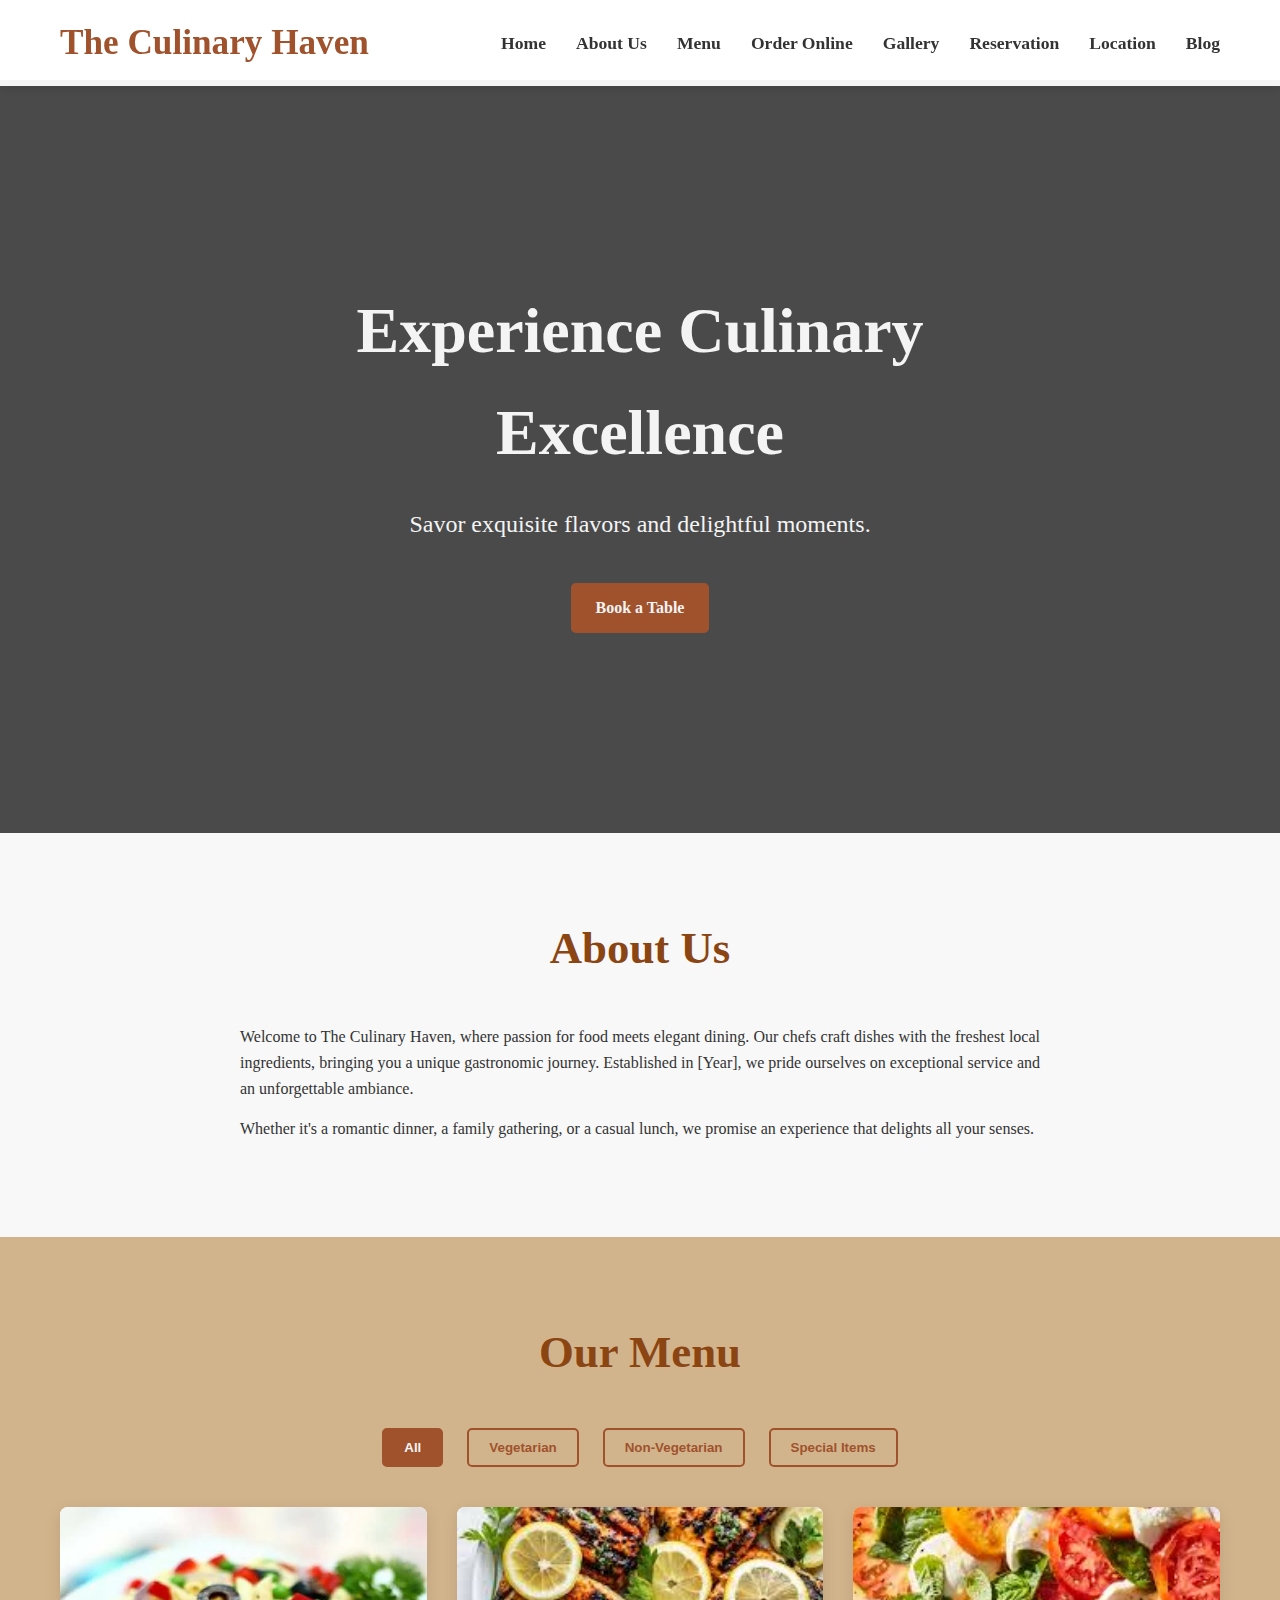
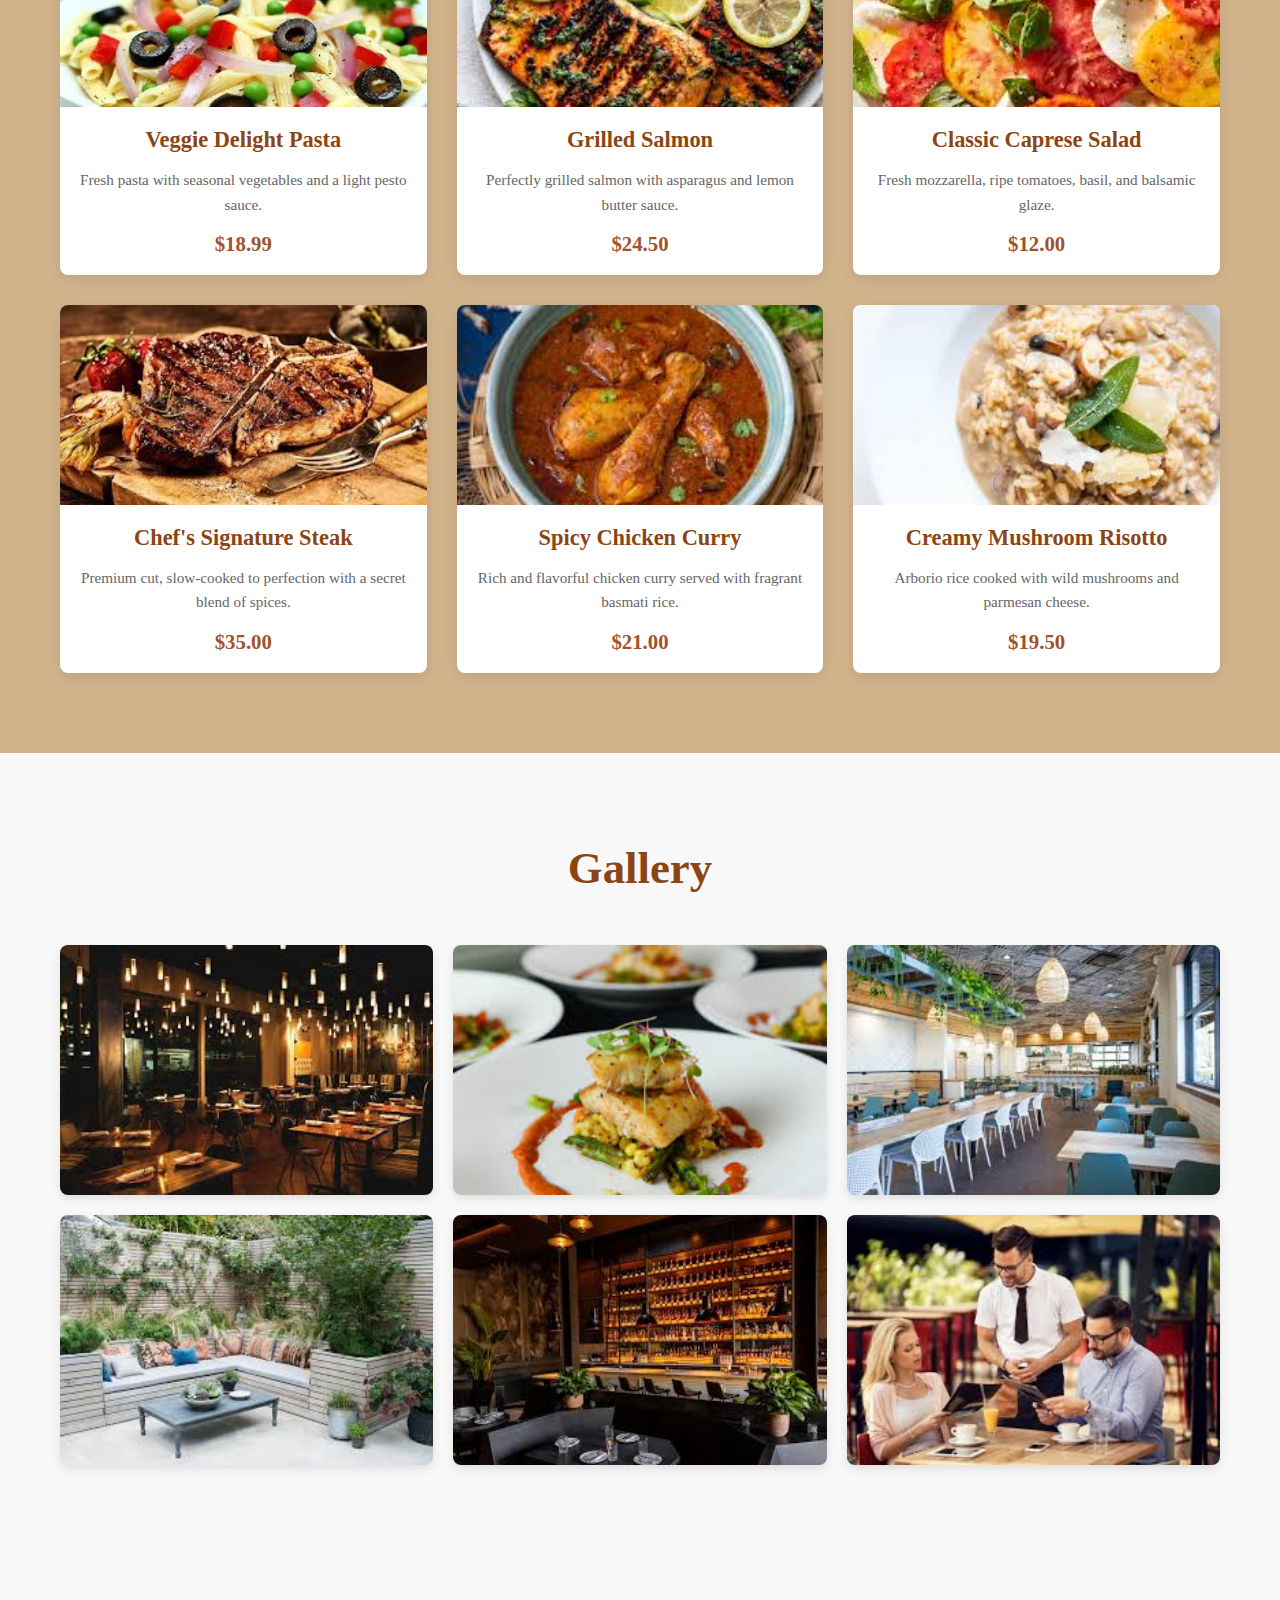
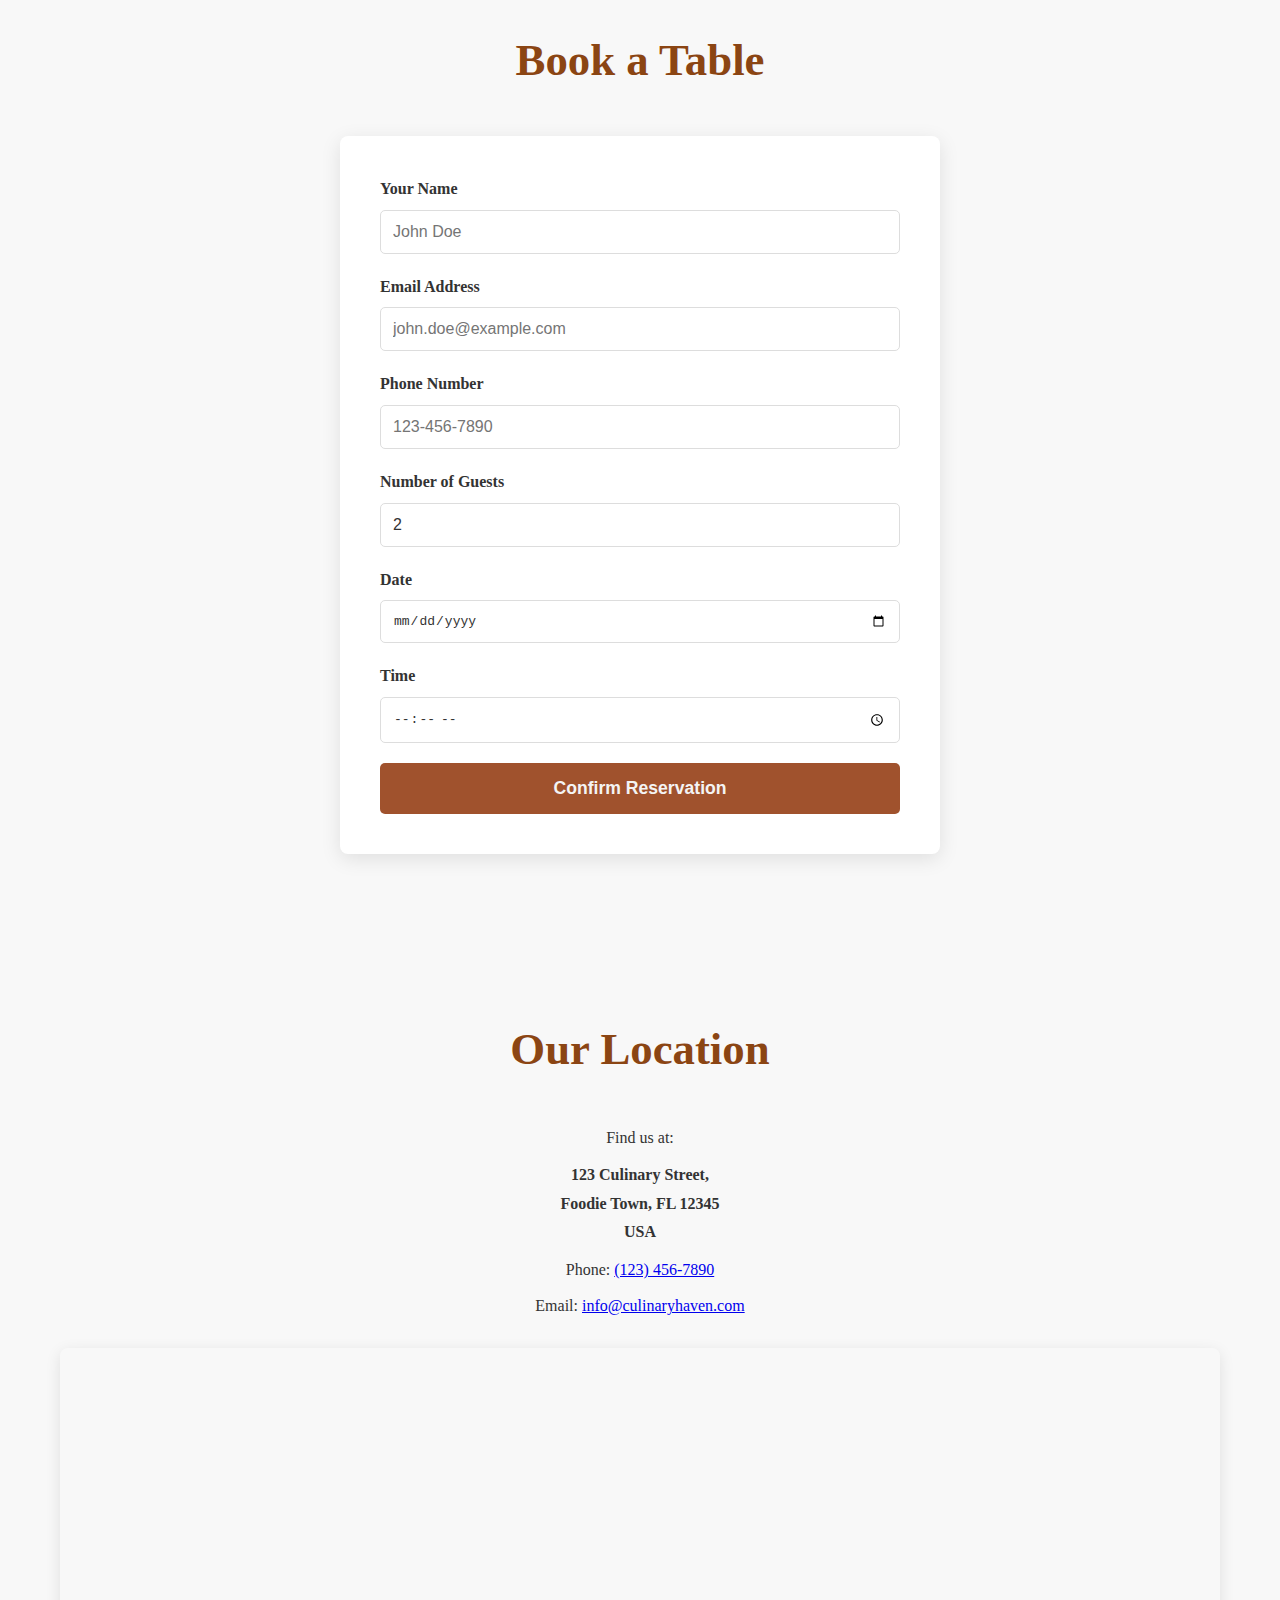
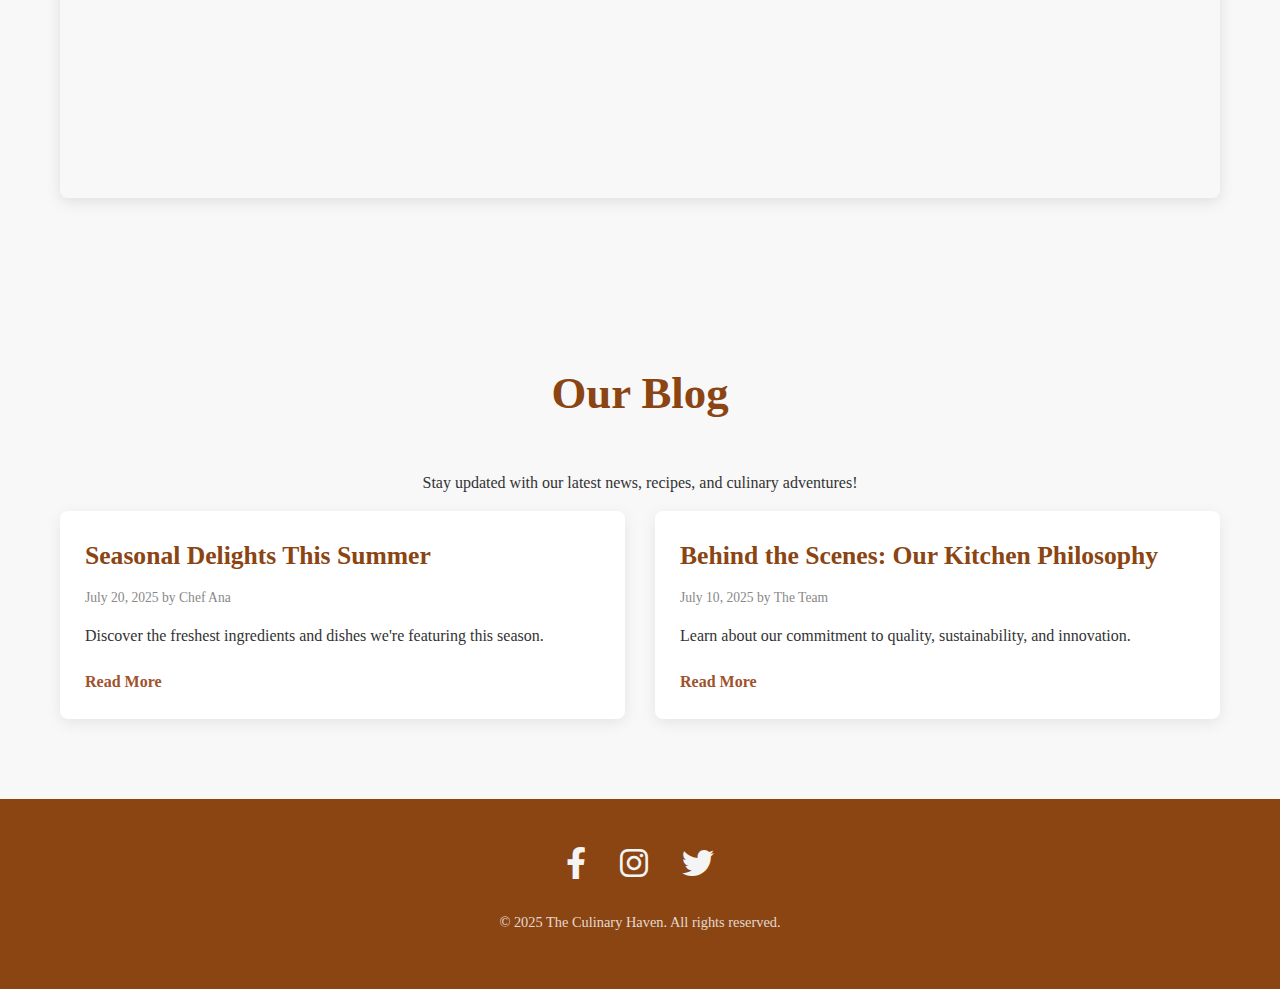
<file: index.html>
<!DOCTYPE html>
<html lang="en">
<head>
    <meta charset="UTF-8">
    <meta name="viewport" content="width=device-width, initial-scale=1.0">
    <title>The Culinary Haven - Restaurant</title>
    <link rel="stylesheet" href="styles.css">
    <link rel="stylesheet" href="https://cdnjs.cloudflare.com/ajax/libs/font-awesome/6.0.0-beta3/css/all.min.css">
</head>
<body>
    <header>
        <div class="container">
            <div class="logo">
                <h1>The Culinary Haven</h1>
            </div>
            <nav><button class="nav-toggle" aria-label="toggle navigation">
                <span class="hamburger"></span>
            </button>
            <ul class="nav-links">
        <li><a href="index.html">Home</a></li>
        <li><a href="about.html">About Us</a></li>
        <li><a href="Menu.html">Menu</a></li>
        <li><a href="order.html">Order Online</a></li> <li><a href="#gallery">Gallery</a></li>
        <li><a href="#reservation">Reservation</a></li>
        <li><a href="#location">Location</a></li>
        <li><a href="blog.html">Blog</a></li>
    </ul>
</nav>
        </div>
    </header>

    <main>
        <section id="home" class="hero">
            <div class="hero-content container">
                <h2>Experience Culinary Excellence</h2>
                <p>Savor exquisite flavors and delightful moments.</p>
                <a href="#reservation" class="btn">Book a Table</a>
            </div>
        </section>

        <section id="about" class="section-padding">
            <div class="container">
                <h2>About Us</h2>
                <p>Welcome to The Culinary Haven, where passion for food meets elegant dining. Our chefs craft dishes with the freshest local ingredients, bringing you a unique gastronomic journey. Established in [Year], we pride ourselves on exceptional service and an unforgettable ambiance.</p>
                <p>Whether it's a romantic dinner, a family gathering, or a casual lunch, we promise an experience that delights all your senses.</p>
            </div>
        </section>

        <section id="menu" class="section-padding">
            <div class="container">
                <h2>Our Menu</h2>
                <div class="menu-filters">
                    <button class="filter-btn active" data-category="all">All</button>
                    <button class="filter-btn" data-category="vegetarian">Vegetarian</button>
                    <button class="filter-btn" data-category="non-vegetarian">Non-Vegetarian</button>
                    <button class="filter-btn" data-category="special">Special Items</button>
                </div>

                <div class="menu-items-grid">
                    <div class="menu-item" data-category="vegetarian">
                        <img src="images/Veggie-Delight-Pasta.webp" alt="Veggie Delight">
                        <h3>Veggie Delight Pasta</h3>
                        <p>Fresh pasta with seasonal vegetables and a light pesto sauce.</p>
                        <span class="price">$18.99</span>
                    </div>
                    
                    <div class="menu-item" data-category="non-vegetarian">
                        <img src="images/download.jpg" alt="Grilled Salmon">
                        <h3>Grilled Salmon</h3>
                        <p>Perfectly grilled salmon with asparagus and lemon butter sauce.</p>
                        <span class="price">$24.50</span>
                    </div>
                    <div class="menu-item" data-category="vegetarian">
                        <img src="images/cap.jpg" alt="Caprese Salad">
                        <h3>Classic Caprese Salad</h3>
                        <p>Fresh mozzarella, ripe tomatoes, basil, and balsamic glaze.</p>
                        <span class="price">$12.00</span>
                    </div>
                    <div class="menu-item" data-category="special">
                        <img src="images/steak.jpg" alt="Chef's Special">
                        <h3>Chef's Signature Steak</h3>
                        <p>Premium cut, slow-cooked to perfection with a secret blend of spices.</p>
                        <span class="price">$35.00</span>
                    </div>
                    <div class="menu-item" data-category="non-vegetarian">
                        <img src="images/chicken.jpg" alt="Chicken Curry">
                        <h3>Spicy Chicken Curry</h3>
                        <p>Rich and flavorful chicken curry served with fragrant basmati rice.</p>
                        <span class="price">$21.00</span>
                    </div>
                    <div class="menu-item" data-category="vegetarian">
                        <img src="images/mushroom.jpg" alt="Mushroom Risotto">
                        <h3>Creamy Mushroom Risotto</h3>
                        <p>Arborio rice cooked with wild mushrooms and parmesan cheese.</p>
                        <span class="price">$19.50</span>
                    </div>
                </div>
            </div>
        </section>

        <section id="gallery" class="section-padding">
            <div class="container">
                <h2>Gallery</h2>
                <div class="gallery-grid">
                    <img src="images/res.jpg" alt="Restaurant Ambiance 1">
                    <img src="images/dish.jpg" alt="Dish Presentation">
                    <img src="images/interior.jpg" alt="Restaurant Interior View">
                    <img src="images/outdoor.jpg" alt="Outdoor Seating">
                    <img src="images/bar.jpg" alt="Restaurant Bar Area">
                    <img src="images/exp.jpg" alt="Dining Experience">
                </div>
            </div>
        </section>

        <section id="reservation" class="section-padding">
            <div class="container">
                <h2>Book a Table</h2>
                <form class="reservation-form">
                    <div class="form-group">
                        <label for="name">Your Name</label>
                        <input type="text" id="name" name="name" placeholder="John Doe" required>
                    </div>
                    <div class="form-group">
                        <label for="email">Email Address</label>
                        <input type="email" id="email" name="email" placeholder="john.doe@example.com" required>
                    </div>
                    <div class="form-group">
                        <label for="phone">Phone Number</label>
                        <input type="tel" id="phone" name="phone" placeholder="123-456-7890" required>
                    </div>
                    <div class="form-group">
                        <label for="guests">Number of Guests</label>
                        <input type="number" id="guests" name="guests" min="1" max="10" value="2" required>
                    </div>
                    <div class="form-group">
                        <label for="date">Date</label>
                        <input type="date" id="date" name="date" required>
                    </div>
                    <div class="form-group">
                        <label for="time">Time</label>
                        <input type="time" id="time" name="time" required>
                    </div>
                    <button type="submit" class="btn">Confirm Reservation</button>
                </form>
            </div>
        </section>

        <section id="location" class="section-padding">
            <div class="container">
                <h2>Our Location</h2>
                <p>Find us at:</p>
                <address>
                    123 Culinary Street,<br>
                    Foodie Town, FL 12345<br>
                    USA
                </address>
                <p>Phone: <a href="tel:+1234567890">(123) 456-7890</a></p>
                <p>Email: <a href="mailto:info@culinaryhaven.com">info@culinaryhaven.com</a></p>
                <div class="map-placeholder">
                    <iframe src="https://www.google.com/maps/embed?pb=!1m18!1m12!1m3!1d487293.47788160946!2d78.07837339079389!3d17.41273322762065!2m3!1f0!2f0!3f0!3m2!1i1024!2i768!4f13.1!3m3!1m2!1s0x3bcb99daeaebd2c7%3A0xae93b78392bafbc2!2sHyderabad%2C%20Telangana!5e0!3m2!1sen!2sin!4v1754054855634!5m2!1sen!2sin" width="600" height="450" style="border:0;" allowfullscreen="" loading="lazy" referrerpolicy="no-referrer-when-downgrade"></iframe>
                </div>
            </div>
        </section>

        <section id="blog" class="section-padding">
            <div class="container">
                <h2>Our Blog</h2>
                <p>Stay updated with our latest news, recipes, and culinary adventures!</p>
                <div class="blog-posts-grid">
                    <div class="blog-post">
                        <h3>Seasonal Delights This Summer</h3>
                        <p class="post-meta">July 20, 2025 by Chef Ana</p>
                        <p>Discover the freshest ingredients and dishes we're featuring this season.</p>
                        <a href="#" class="read-more">Read More</a>
                    </div>
                    <div class="blog-post">
                        <h3>Behind the Scenes: Our Kitchen Philosophy</h3>
                        <p class="post-meta">July 10, 2025 by The Team</p>
                        <p>Learn about our commitment to quality, sustainability, and innovation.</p>
                        <a href="#" class="read-more">Read More</a>
                    </div>
                </div>
            </div>
        </section>
    </main>

    <footer>
        <div class="container">
            <div class="social-media">
                <a href="https://facebook.com" target="_blank" aria-label="Facebook"><i class="fab fa-facebook-f"></i></a>
                <a href="https://instagram.com" target="_blank" aria-label="Instagram"><i class="fab fa-instagram"></i></a>
                <a href="https://twitter.com" target="_blank" aria-label="Twitter"><i class="fab fa-twitter"></i></a>
            </div>
            <p>&copy; 2025 The Culinary Haven. All rights reserved.</p>
        </div>
    </footer>

    <script src="script.js"></script>
</body>
</html>
</file>
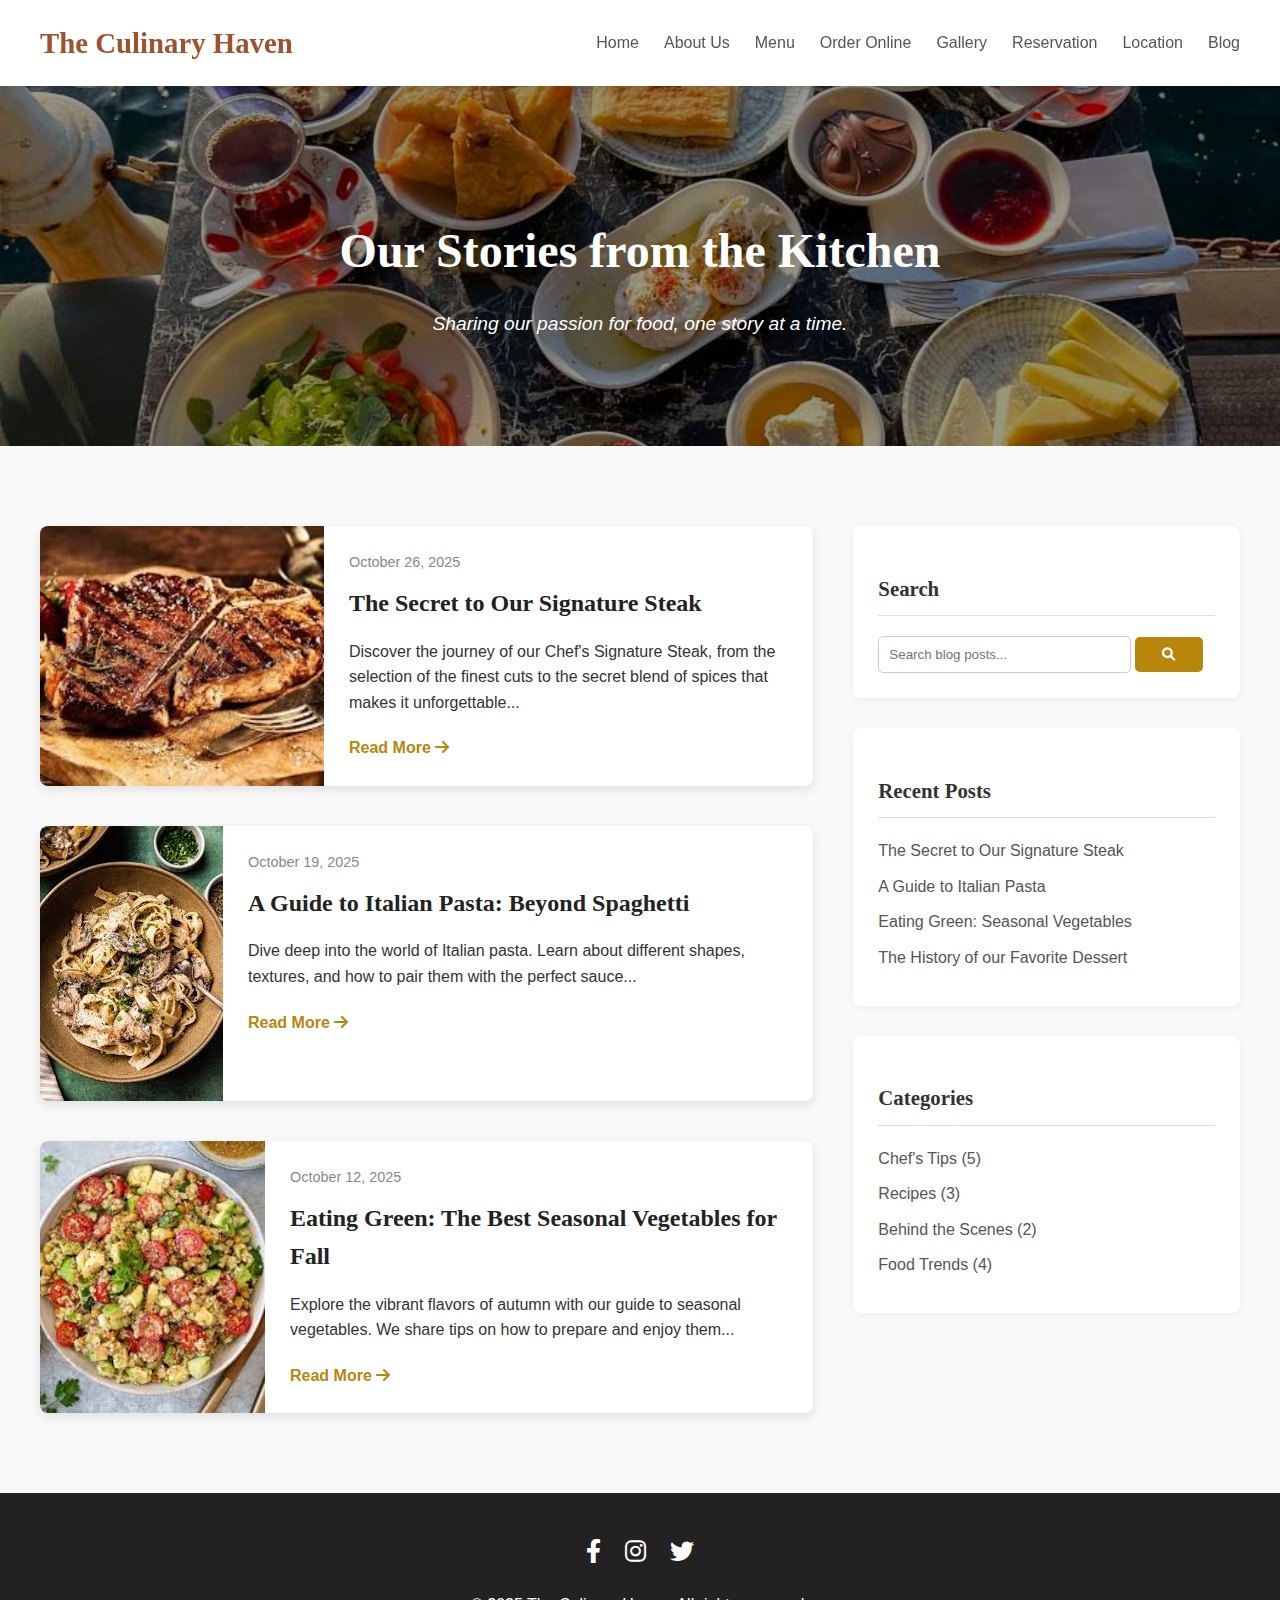
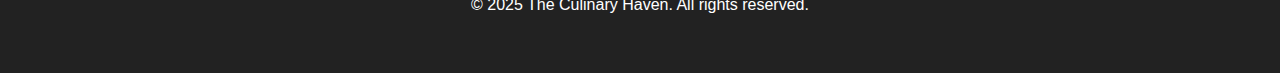
<file: blog.html>
<!DOCTYPE html>
<html lang="en">
<head>
    <meta charset="UTF-8">
    <meta name="viewport" content="width=device-width, initial-scale=1.0">
    <title>Blog - The Culinary Haven</title>
    <link rel="stylesheet" href="blog.css">
    <link rel="stylesheet" href="https://cdnjs.cloudflare.com/ajax/libs/font-awesome/6.0.0-beta3/css/all.min.css">
</head>
<body>
    <header>
        <div class="container">
            <div class="logo">
                <h1>The Culinary Haven</h1>
            </div>
            <nav>
                <button class="nav-toggle" aria-label="toggle navigation">
                    <span class="hamburger"></span>
                </button>
                <ul class="nav-links">
                    <li><a href="index.html">Home</a></li>
                    <li><a href="about.html">About Us</a></li>
                    <li><a href="menu.html">Menu</a></li>
                    <li><a href="order.html">Order Online</a></li>
                    <li><a href="#gallery">Gallery</a></li>
                    <li><a href="#reservation">Reservation</a></li>
                    <li><a href="#location">Location</a></li>
                    <li><a href="blog.html">Blog</a></li>
                </ul>
            </nav>
        </div>
    </header>

    <main>
        <section id="blog-hero" class="hero">
            <div class="hero-content container">
                <h2>Our Stories from the Kitchen</h2>
                <p>Sharing our passion for food, one story at a time.</p>
            </div>
        </section>

        <section id="blog-posts" class="section-padding">
            <div class="container blog-container">
                <div class="main-content">
                    <article class="blog-post">
                        <img src="images/steak.jpg" alt="Chef preparing a dish">
                        <div class="post-content">
                            <span class="post-date">October 26, 2025</span>
                            <h3>The Secret to Our Signature Steak</h3>
                            <p>Discover the journey of our Chef's Signature Steak, from the selection of the finest cuts to the secret blend of spices that makes it unforgettable...</p>
                            <a href="steak.html" class="read-more">Read More <i class="fas fa-arrow-right"></i></a>
                        </div>
                    </article>

                    <article class="blog-post">
                        <img src="images/pasta.jpg" alt="Fresh pasta ingredients">
                        <div class="post-content">
                            <span class="post-date">October 19, 2025</span>
                            <h3>A Guide to Italian Pasta: Beyond Spaghetti</h3>
                            <p>Dive deep into the world of Italian pasta. Learn about different shapes, textures, and how to pair them with the perfect sauce...</p>
                            <a href="pasta.html" class="read-more">Read More <i class="fas fa-arrow-right"></i></a>
                        </div>
                    </article>

                    <article class="blog-post">
                        <img src="images/salad.jpg" alt="A variety of fresh vegetables">
                        <div class="post-content">
                            <span class="post-date">October 12, 2025</span>
                            <h3>Eating Green: The Best Seasonal Vegetables for Fall</h3>
                            <p>Explore the vibrant flavors of autumn with our guide to seasonal vegetables. We share tips on how to prepare and enjoy them...</p>
                            <a href="green.html" class="read-more">Read More <i class="fas fa-arrow-right"></i></a>
                        </div>
                    </article>
                </div>
                
                <aside class="sidebar">
                    <div class="sidebar-widget search-widget">
                        <h3>Search</h3>
                        <form action="#">
                            <input type="text" placeholder="Search blog posts...">
                            <button type="submit"><i class="fas fa-search"></i></button>
                        </form>
                    </div>
                    
                    <div class="sidebar-widget recent-posts">
                        <h3>Recent Posts</h3>
                        <ul>
                            <li><a href="#">The Secret to Our Signature Steak</a></li>
                            <li><a href="#">A Guide to Italian Pasta</a></li>
                            <li><a href="#">Eating Green: Seasonal Vegetables</a></li>
                            <li><a href="#">The History of our Favorite Dessert</a></li>
                        </ul>
                    </div>
                    
                    <div class="sidebar-widget categories">
                        <h3>Categories</h3>
                        <ul>
                            <li><a href="#">Chef's Tips (5)</a></li>
                            <li><a href="#">Recipes (3)</a></li>
                            <li><a href="#">Behind the Scenes (2)</a></li>
                            <li><a href="#">Food Trends (4)</a></li>
                        </ul>
                    </div>
                </aside>
            </div>
        </section>
    </main>

    <footer>
        <div class="container">
            <div class="social-media">
                <a href="https://facebook.com" target="_blank" aria-label="Facebook"><i class="fab fa-facebook-f"></i></a>
                <a href="https://instagram.com" target="_blank" aria-label="Instagram"><i class="fab fa-instagram"></i></a>
                <a href="https://twitter.com" target="_blank" aria-label="Twitter"><i class="fab fa-twitter"></i></a>
            </div>
            <p>© 2025 The Culinary Haven. All rights reserved.</p>
        </div>
    </footer>

    <script src="script.js"></script>
</body>
</html>
</file>
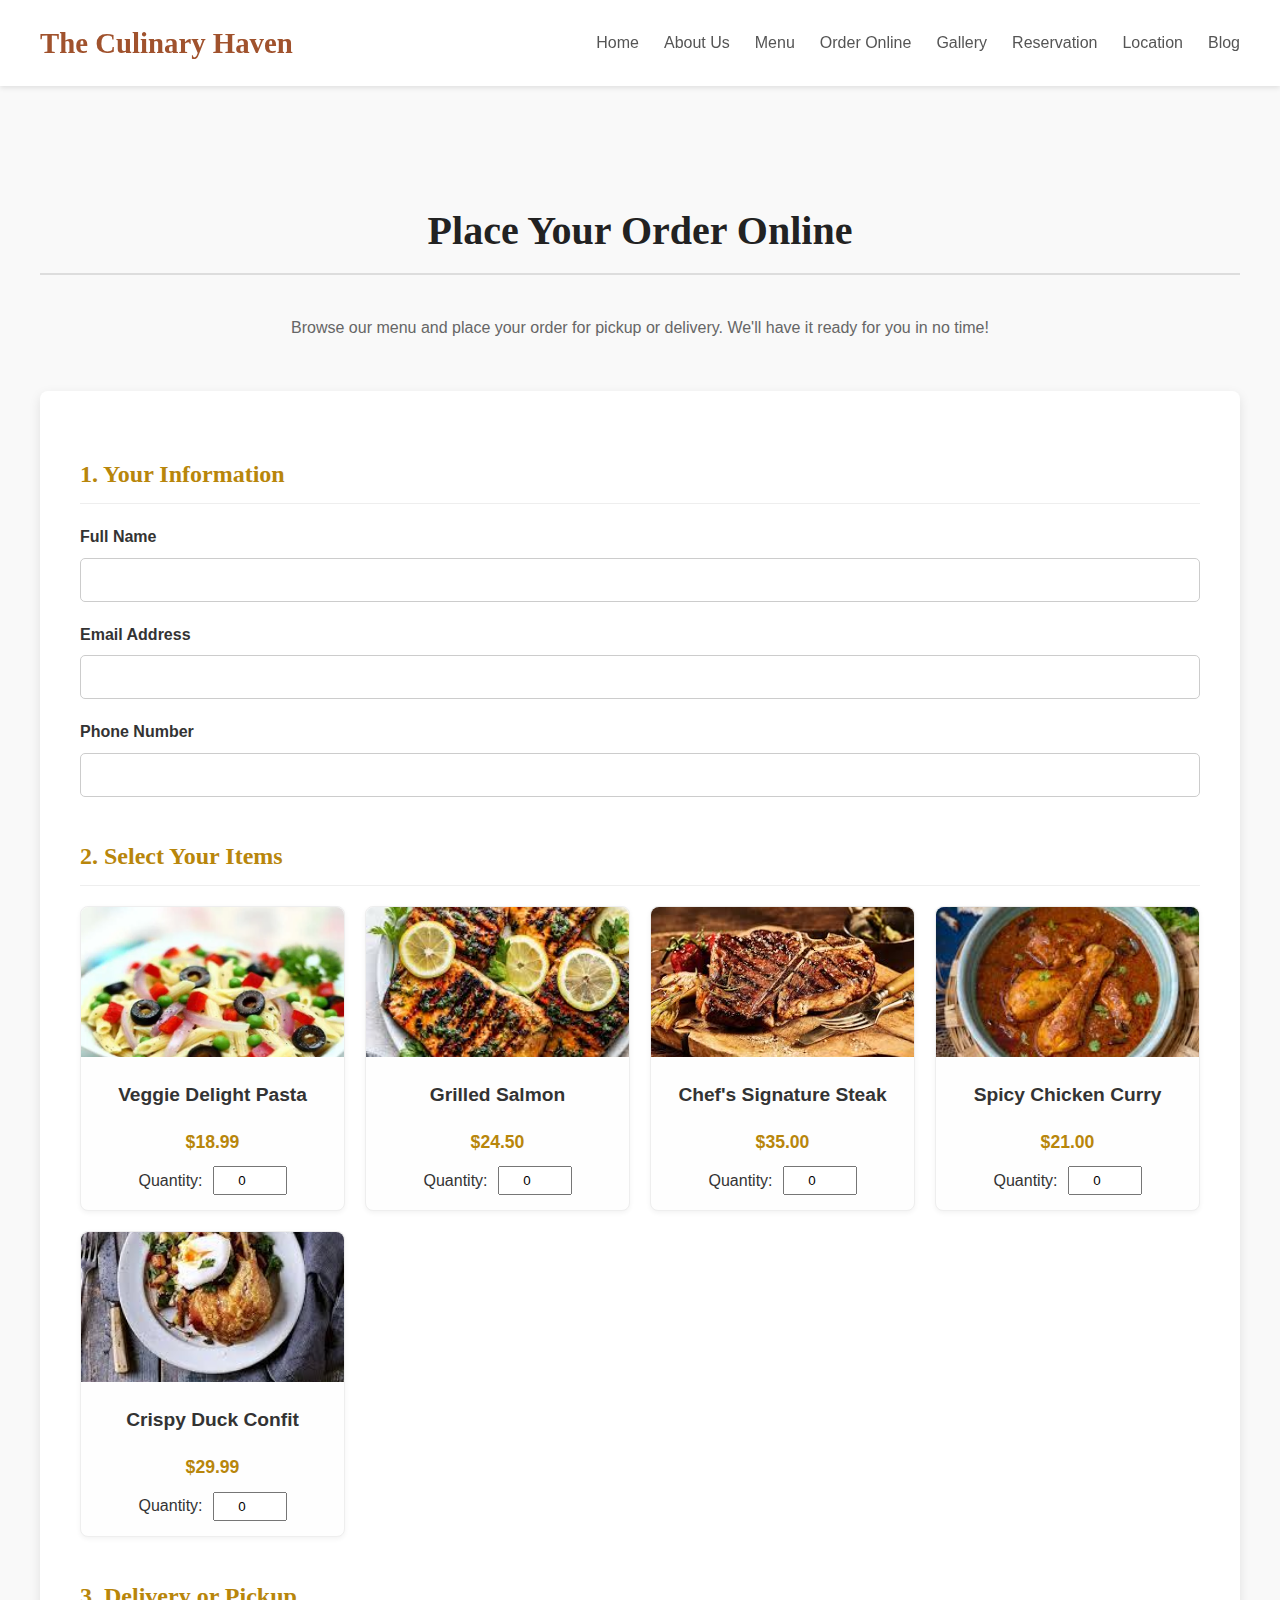
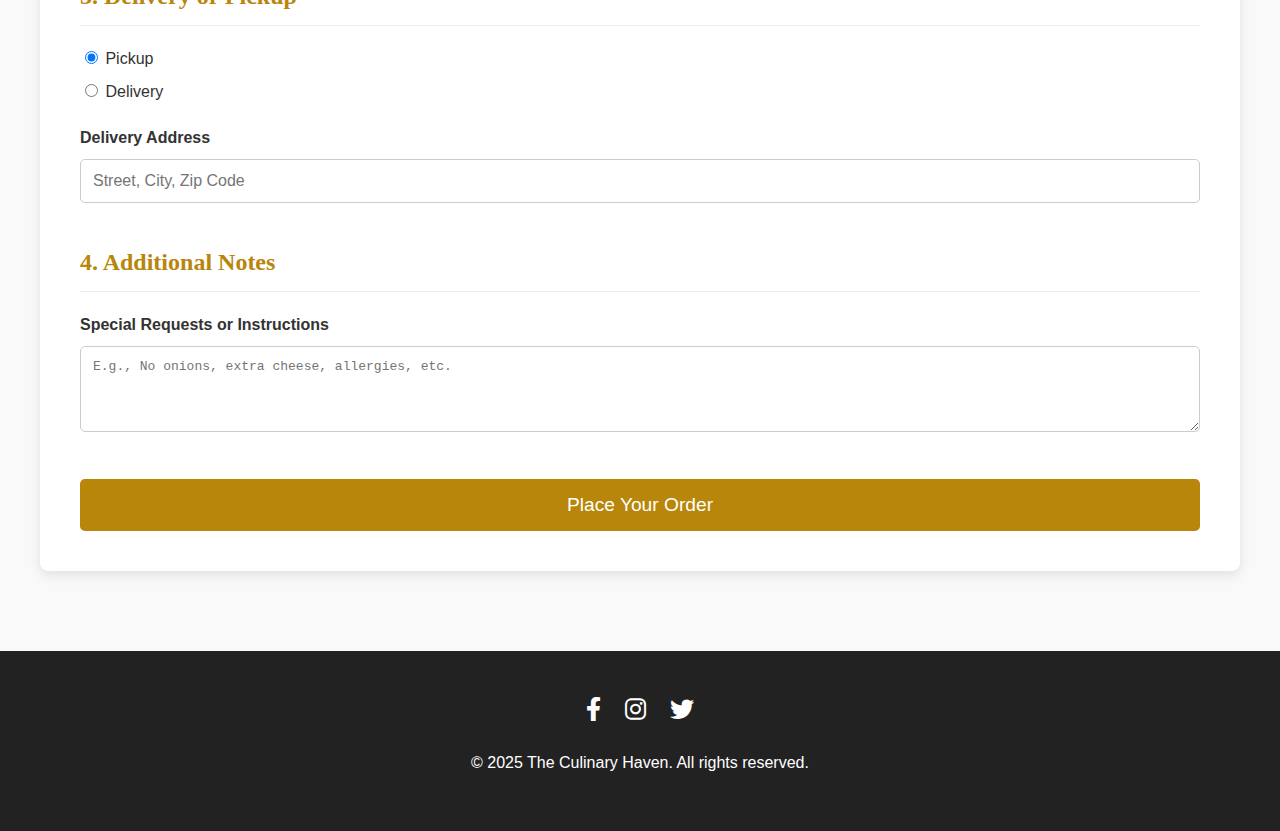
<file: order.html>
<!DOCTYPE html>
<html lang="en">
<head>
    <meta charset="UTF-8">
    <meta name="viewport" content="width=device-width, initial-scale=1.0">
    <title>Order Online - The Culinary Haven</title>
    <link rel="stylesheet" href="order.css">
    <link rel="stylesheet" href="https://cdnjs.cloudflare.com/ajax/libs/font-awesome/6.0.0-beta3/css/all.min.css">
</head>
<body>
    <header>
        <div class="container">
            <div class="logo">
                <h1>The Culinary Haven</h1>
            </div>
            <nav>
                <button class="nav-toggle" aria-label="toggle navigation">
                    <span class="hamburger"></span>
                </button>
                <ul class="nav-links">
                    <li><a href="index.html">Home</a></li>
                    <li><a href="about.html">About Us</a></li>
                    <li><a href="menu.html">Menu</a></li>
                    <li><a href="order.html">Order Online</a></li>
                    <li><a href="index.html#gallery">Gallery</a></li>
                    <li><a href="index.html#reservation">Reservation</a></li>
                    <li><a href="index.html#location">Location</a></li>
                    <li><a href="index.html#blog">Blog</a></li>
                </ul>
            </nav>
        </div>
    </header>

    <main>
        <section id="order" class="section-padding">
            <div class="container">
                <h2>Place Your Order Online</h2>
                <p class="section-description">Browse our menu and place your order for pickup or delivery. We'll have it ready for you in no time!</p>

                <div class="order-form-container">
                    <form action="#" method="post" class="order-form">
                        
                        <div class="form-section">
                            <h3>1. Your Information</h3>
                            <div class="form-group">
                                <label for="name">Full Name</label>
                                <input type="text" id="name" name="name" required>
                            </div>
                            <div class="form-group">
                                <label for="email">Email Address</label>
                                <input type="email" id="email" name="email" required>
                            </div>
                            <div class="form-group">
                                <label for="phone">Phone Number</label>
                                <input type="tel" id="phone" name="phone" required>
                            </div>
                        </div>

                        <div class="form-section">
                            <h3>2. Select Your Items</h3>
                            <div class="order-items-grid">
                                <div class="order-item-card">
                                    <img src="images/Veggie-Delight-Pasta.webp" alt="Veggie Delight Pasta">
                                    <h4>Veggie Delight Pasta</h4>
                                    <p class="item-price">$18.99</p>
                                    <div class="quantity-control">
                                        <label for="qty-pasta">Quantity:</label>
                                        <input type="number" id="qty-pasta" name="qty-pasta" value="0" min="0">
                                    </div>
                                </div>

                                <div class="order-item-card">
                                    <img src="images/download.jpg" alt="Grilled Salmon">
                                    <h4>Grilled Salmon</h4>
                                    <p class="item-price">$24.50</p>
                                    <div class="quantity-control">
                                        <label for="qty-salmon">Quantity:</label>
                                        <input type="number" id="qty-salmon" name="qty-salmon" value="0" min="0">
                                    </div>
                                </div>
                                
                                <div class="order-item-card">
                                    <img src="images/steak.jpg" alt="Chef's Signature Steak">
                                    <h4>Chef's Signature Steak</h4>
                                    <p class="item-price">$35.00</p>
                                    <div class="quantity-control">
                                        <label for="qty-steak">Quantity:</label>
                                        <input type="number" id="qty-steak" name="qty-steak" value="0" min="0">
                                    </div>
                                </div>
                                <div class="order-item-card">
                                    <img src="images/chicken.jpg" alt="Spicy Chicken Curry">
                                    <h4>Spicy Chicken Curry</h4>
                                    <p class="item-price">$21.00</p>
                                    <div class="quantity-control">
                                        <label for="qty-chicken">Quantity:</label>
                                        <input type="number" id="qty-chicken" name="qty-chicken" value="0" min="0">
                                    </div>
                                </div>

                                <div class="order-item-card">
                                    <img src="images/confit.jpg" alt="Crispy Duck Confit">
                                    <h4>Crispy Duck Confit</h4>
                                    <p class="item-price">$29.99</p>
                                    <div class="quantity-control">
                                        <label for="qty-duck">Quantity:</label>
                                        <input type="number" id="qty-duck" name="qty-duck" value="0" min="0">
                                    </div>
                                </div>

                            </div>
                        </div>

                        <div class="form-section">
                            <h3>3. Delivery or Pickup</h3>
                            <div class="form-group delivery-options">
                                <label>
                                    <input type="radio" name="order-type" value="pickup" checked> Pickup
                                </label>
                                <label>
                                    <input type="radio" name="order-type" value="delivery"> Delivery
                                </label>
                            </div>
                            <div class="form-group delivery-address-group">
                                <label for="address">Delivery Address</label>
                                <input type="text" id="address" name="address" placeholder="Street, City, Zip Code">
                            </div>
                        </div>

                        <div class="form-section">
                            <h3>4. Additional Notes</h3>
                            <div class="form-group">
                                <label for="notes">Special Requests or Instructions</label>
                                <textarea id="notes" name="notes" rows="4" placeholder="E.g., No onions, extra cheese, allergies, etc."></textarea>
                            </div>
                        </div>

                        <button type="submit" class="btn">Place Your Order</button>

                    </form>
                </div>
            </div>
        </section>
    </main>

    <footer>
        <div class="container">
            <div class="social-media">
                <a href="https://facebook.com" target="_blank" aria-label="Facebook"><i class="fab fa-facebook-f"></i></a>
                <a href="https://instagram.com" target="_blank" aria-label="Instagram"><i class="fab fa-instagram"></i></a>
                <a href="https://twitter.com" target="_blank" aria-label="Twitter"><i class="fab fa-twitter"></i></a>
            </div>
            <p>© 2025 The Culinary Haven. All rights reserved.</p>
        </div>
    </footer>

    <script src="script.js"></script>
</body>
</html>
</file>
<file: styles.css>
* {
  margin: 0;
  padding: 0;
  box-sizing: border-box;
}

:root {
  --primary-color: #A0522D;
  --secondary-color: #D2B48C;
  --accent-color: #8B4513;
  --text-color: #333;
  --light-text-color: #f4f4f4;
  --background-dark: rgba(0, 0, 0, 0.7);
  --header-bg: rgba(255, 255, 255, 0.95);
  --border-radius: 8px;
  --transition-speed: 0.3s ease;
}

html {
  scroll-behavior: smooth;
}

body {
  font-family: 'Georgia', serif;
  line-height: 1.6;
  color: var(--text-color);
  background-color: #f8f8f8;
}

.container {
  max-width: 1200px;
  margin: 0 auto;
  padding: 0 20px;
}

.section-padding {
  padding: 80px 0;
}

h1, h2, h3 {
  font-family: 'Playfair Display', serif;
  color: var(--accent-color);
  margin-bottom: 20px;
  text-align: center;
}

h2 {
  font-size: 2.8em;
  margin-bottom: 40px;
}

h3 {
  font-size: 1.8em;
}

p {
  margin-bottom: 15px;
  text-align: center;
}

.btn {
  display: inline-block;
  background-color: var(--primary-color);
  color: var(--light-text-color);
  padding: 12px 25px;
  text-decoration: none;
  border-radius: 5px;
  transition: background-color var(--transition-speed), transform var(--transition-speed);
  border: none;
  cursor: pointer;
  font-weight: bold;
  font-size: 1em;
  text-align: center;
}

.btn:hover {
  background-color: var(--accent-color);
  transform: translateY(-2px);
}

header {
  background-color: var(--header-bg);
  padding: 15px 0;
  position: fixed;
  width: 100%;
  top: 0;
  left: 0;
  z-index: 1000;
  box-shadow: 0 2px 10px rgba(0, 0, 0, 0.1);
}

header .container {
  display: flex;
  justify-content: space-between;
  align-items: center;
}

.logo h1 {
  margin: 0;
  color: var(--primary-color);
  font-size: 2.2em;
  text-align: left;
}

nav .nav-links {
  list-style: none;
  display: flex;
}

nav .nav-links li {
  margin-left: 30px;
}

nav .nav-links a {
  color: var(--text-color);
  text-decoration: none;
  font-weight: bold;
  font-size: 1.1em;
  padding: 5px 0;
  position: relative;
  transition: color var(--transition-speed);
}

nav .nav-links a::after {
  content: '';
  position: absolute;
  width: 0;
  height: 2px;
  background-color: var(--primary-color);
  bottom: 0;
  left: 0;
  transition: width var(--transition-speed);
}

nav .nav-links a:hover::after {
  width: 100%;
}

nav .nav-links a:hover {
  color: var(--primary-color);
}

.nav-toggle {
  display: none;
  width: 30px;
  height: 25px;
  background: transparent;
  border: none;
  cursor: pointer;
  padding: 0;
  position: relative;
  z-index: 1001;
}

.nav-toggle .hamburger {
  position: absolute;
  top: 50%;
  left: 0;
  width: 100%;
  height: 3px;
  background-color: var(--text-color);
  border-radius: 5px;
  transform: translateY(-50%);
  transition: all var(--transition-speed);
}

.nav-toggle .hamburger::before {
  content: '';
  position: absolute;
  top: -8px;
  left: 0;
  width: 100%;
  height: 3px;
  background-color: var(--text-color);
  border-radius: 5px;
  transition: all var(--transition-speed);
}

.nav-toggle .hamburger::after {
  content: '';
  position: absolute;
  bottom: -8px;
  left: 0;
  width: 100%;
  height: 3px;
  background-color: var(--text-color);
  border-radius: 5px;
  transition: all var(--transition-speed);
}

.nav-toggle.open .hamburger {
  background-color: transparent;
}

.nav-toggle.open .hamburger::after {
  bottom: 0;
  transform: rotate(-45deg);
}

@media (max-width: 768px) {
  .nav-toggle {
      display: flex;
      flex-direction: column;
      justify-content: space-around;
      position: absolute;
      right: 20px;
      top: 25px;
  }
}

.nav-toggle.open .hamburger:nth-child(1) {
  transform: rotate(45deg) translate(5px, 5px);
}
.nav-toggle.open .hamburger:nth-child(2) {
  opacity: 0;
}
.nav-toggle.open .hamburger:nth-child(3) {
  transform: rotate(-45deg) translate(5px, -5px);
}

.hero {
  background: url('https://via.placeholder.com/1920x1080/402F2D/FFFFFF?text=Restaurant+Ambiance') no-repeat center center/cover;
  color: var(--light-text-color);
  text-align: center;
  padding: 200px 0;
  position: relative;
  display: flex;
  align-items: center;
  justify-content: center;
  min-height: 80vh;
  margin-top: 80px;
}

.hero::before {
  content: '';
  position: absolute;
  top: 0;
  left: 0;
  width: 100%;
  height: 100%;
  background-color: var(--background-dark);
}

.hero-content {
  position: relative;
  z-index: 1;
  max-width: 800px;
}

.hero-content h2 {
  font-size: 4em;
  margin-bottom: 20px;
  color: var(--light-text-color);
}

.hero-content p {
  font-size: 1.5em;
  margin-bottom: 40px;
  color: var(--light-text-color);
}

#about p {
  max-width: 800px;
  margin: 0 auto 15px auto;
  text-align: justify;
}

#menu {
  background-color: var(--secondary-color);
}

.menu-filters {
  text-align: center;
  margin-bottom: 40px;
}

.menu-item.hidden {
  display: none;
}

.filter-btn {
  background-color: transparent;
  border: 2px solid var(--primary-color);
  color: var(--primary-color);
  padding: 10px 20px;
  margin: 0 10px;
  border-radius: 5px;
  cursor: pointer;
  font-weight: bold;
  transition: all var(--transition-speed);
}

.filter-btn:hover,
.filter-btn.active {
  background-color: var(--primary-color);
  color: var(--light-text-color);
}

.menu-items-grid {
  display: grid;
  grid-template-columns: repeat(auto-fit, minmax(300px, 1fr));
  gap: 30px;
}

.menu-item {
  background-color: #fff;
  border-radius: var(--border-radius);
  overflow: hidden;
  box-shadow: 0 4px 15px rgba(0, 0, 0, 0.1);
  transition: transform var(--transition-speed), box-shadow var(--transition-speed);
  display: flex;
  flex-direction: column;
  align-items: center;
  text-align: center;
}

.menu-item:hover {
  transform: translateY(-5px);
  box-shadow: 0 8px 20px rgba(0, 0, 0, 0.15);
}

.menu-item img {
  width: 100%;
  height: 200px;
  object-fit: cover;
  display: block;
}

.menu-item h3 {
  margin: 15px 0 10px;
  color: var(--accent-color);
  font-size: 1.4em;
  padding: 0 15px;
}

.menu-item p {
  font-size: 0.95em;
  color: #666;
  margin-bottom: 10px;
  padding: 0 15px;
}

.menu-item .price {
  font-weight: bold;
  color: var(--primary-color);
  font-size: 1.3em;
  margin-top: auto;
  padding-bottom: 15px;
}

.gallery-grid {
  display: grid;
  grid-template-columns: repeat(auto-fit, minmax(300px, 1fr));
  gap: 20px;
}

.gallery-grid img {
  width: 100%;
  height: 250px;
  object-fit: cover;
  border-radius: var(--border-radius);
  box-shadow: 0 4px 10px rgba(0, 0, 0, 0.1);
  transition: transform var(--transition-speed);
}

.gallery-grid img:hover {
  transform: scale(1.03);
}

.reservation-form {
  max-width: 600px;
  margin: 0 auto;
  background-color: #fff;
  padding: 40px;
  border-radius: var(--border-radius);
  box-shadow: 0 5px 20px rgba(0, 0, 0, 0.1);
}

.form-group {
  margin-bottom: 20px;
}

.form-group label {
  display: block;
  margin-bottom: 8px;
  font-weight: bold;
  color: var(--text-color);
}

.form-group input[type="text"],
.form-group input[type="email"],
.form-group input[type="tel"],
.form-group input[type="number"],
.form-group input[type="date"],
.form-group input[type="time"] {
  width: 100%;
  padding: 12px;
  border: 1px solid #ddd;
  border-radius: 5px;
  font-size: 1em;
  color: var(--text-color);
  transition: border-color var(--transition-speed);
}

.form-group input:focus {
  outline: none;
  border-color: var(--primary-color);
  box-shadow: 0 0 0 3px rgba(160, 82, 45, 0.2);
}

.reservation-form .btn {
  width: 100%;
  padding: 15px;
  font-size: 1.1em;
}

#location address,
#location p {
  text-align: center;
  margin-bottom: 10px;
}

#location address {
  font-style: normal;
  font-weight: bold;
  line-height: 1.8;
}

.map-placeholder {
  width: 100%;
  height: 450px;
  margin-top: 30px;
  border-radius: var(--border-radius);
  overflow: hidden;
  box-shadow: 0 4px 15px rgba(0, 0, 0, 0.1);
}

.map-placeholder iframe {
  width: 100%;
  height: 100%;
  border: 0;
}

.blog-posts-grid {
  display: grid;
  grid-template-columns: repeat(auto-fit, minmax(300px, 1fr));
  gap: 30px;
}

.blog-post {
  background-color: #fff;
  padding: 25px;
  border-radius: var(--border-radius);
  box-shadow: 0 4px 15px rgba(0, 0, 0, 0.08);
  transition: transform var(--transition-speed);
}

.blog-post:hover {
  transform: translateY(-5px);
}

.blog-post h3 {
  text-align: left;
  font-size: 1.6em;
  margin-bottom: 10px;
}

.blog-post .post-meta {
  font-size: 0.85em;
  color: #888;
  margin-bottom: 15px;
  text-align: left;
}

.blog-post p {
  text-align: left;
  margin-bottom: 20px;
}

.blog-post .read-more {
  color: var(--primary-color);
  text-decoration: none;
  font-weight: bold;
  display: inline-block;
  transition: color var(--transition-speed);
}

.blog-post .read-more:hover {
  color: var(--accent-color);
}

footer {
  background-color: var(--accent-color);
  color: var(--light-text-color);
  padding: 40px 0;
  text-align: center;
}

.social-media a {
  color: var(--light-text-color);
  font-size: 2em;
  margin: 0 15px;
  transition: color var(--transition-speed);
}

.social-media a:hover {
  color: var(--secondary-color);
}

footer p {
  margin-top: 20px;
  font-size: 0.9em;
  color: rgba(255, 255, 255, 0.8);
}


@media (max-width: 992px) {
  .hero-content h2 {
      font-size: 3.2em;
  }

  h2 {
      font-size: 2.4em;
  }
}

@media (max-width: 768px) {
  header .container {
      flex-wrap: wrap;
      justify-content: center;
  }

  .logo {
      width: 100%;
      text-align: center;
      margin-bottom: 15px;
  }

  nav {
      width: 100%;
      display: flex;
      justify-content: center;
  }

  nav .nav-links {
      flex-direction: column;
      width: 100%;
      position: absolute;
      top: 80px;
      left: 0;
      background-color: var(--header-bg);
      height: auto;
      overflow: hidden;
      max-height: 0;
      transition: max-height 0.4s ease-out;
      box-shadow: 0 5px 10px rgba(0, 0, 0, 0.1);
      align-items: center;
  }

  nav .nav-links.open {
      max-height: 300px;
  }

  nav .nav-links li {
      margin: 10px 0;
      text-align: center;
      width: 100%;
  }

  nav .nav-links a {
      display: block;
      padding: 10px 0;
  }

  .nav-toggle {
      display: flex;
      position: absolute;
      right: 20px;
      top: 25px;
  }

  .hero {
      padding: 150px 0;
      min-height: 60vh;
  }

  .hero-content h2 {
      font-size: 2.5em;
  }

  .hero-content p {
      font-size: 1.2em;
  }

  .section-padding {
      padding: 60px 0;
  }

  h2 {
      font-size: 2em;
  }

  .menu-filters {
      flex-wrap: wrap;
      justify-content: center;
  }

  .filter-btn {
      margin: 5px;
  }

  .menu-items-grid,
  .gallery-grid,
  .blog-posts-grid {
      grid-template-columns: 1fr;
  }

  .reservation-form {
      padding: 25px;
  }
}

@media (max-width: 480px) {
  .logo h1 {
      font-size: 1.8em;
  }

  .hero-content h2 {
      font-size: 1.8em;
  }

  .hero-content p {
      font-size: 1em;
  }

  .btn {
      padding: 10px 20px;
      font-size: 0.9em;
  }

  h2 {
      font-size: 1.8em;
  }

  .social-media a {
      font-size: 1.8em;
      margin: 0 10px;
  }
}
</file>
<file: blog.css>
/* General & Typography */
body {
    font-family: -apple-system, BlinkMacSystemFont, "Segoe UI", Roboto, "Helvetica Neue", Arial, sans-serif;
    line-height: 1.6;
    color: #333;
    background-color: #f9f9f9;
    margin: 0;
    padding: 0;
}

.container {
    max-width: 1200px;
    margin: 0 auto;
    padding: 0 20px;
}

.section-padding {
    padding: 80px 0;
}

/* Header */
header {
    background-color: #fff;
    box-shadow: 0 2px 5px rgba(0,0,0,0.1);
    padding: 20px 0;
    position: sticky;
    top: 0;
    z-index: 1000;
}

header .container {
    display: flex;
    justify-content: space-between;
    align-items: center;
}

.logo h1 {
    font-size: 1.8em;
    font-family: Georgia, serif;
    color: rgb(160, 82, 45);
    margin: 0;
}

.nav-links {
    list-style: none;
    margin: 0;
    padding: 0;
    display: flex;
    gap: 25px;
}

.nav-links a {
    text-decoration: none;
    color: #555;
    font-weight: 500;
    transition: color 0.3s ease;
}

.nav-links a:hover {
    color: #b8860b;
}

.nav-toggle {
    display: none;
}

/* Hero Section */
.hero {
    height: 40vh;
    background: url(images/blog.webp) center/cover no-repeat;
    display: flex;
    align-items: center;
    justify-content: center;
    color: #fff;
    text-align: center;
    position: relative;
    z-index: 1;
}

.hero::after {
    content: '';
    position: absolute;
    top: 0;
    left: 0;
    width: 100%;
    height: 100%;
    background: rgba(0, 0, 0, 0.4);
    z-index: -1;
}

.hero h2 {
    font-size: 3em;
    font-family: Georgia, serif;
    margin-bottom: 10px;
}

.hero p {
    font-size: 1.2em;
    font-style: italic;
}

/* Blog Content & Sidebar */
.blog-container {
    display: grid;
    grid-template-columns: 2fr 1fr;
    gap: 40px;
}

.main-content {
    display: flex;
    flex-direction: column;
    gap: 40px;
}

.blog-post {
    display: flex;
    background-color: #fff;
    border-radius: 8px;
    box-shadow: 0 4px 12px rgba(0,0,0,0.1);
    overflow: hidden;
    transition: transform 0.3s ease, box-shadow 0.3s ease;
}

.blog-post:hover {
    transform: translateY(-5px);
    box-shadow: 0 6px 15px rgba(0,0,0,0.15);
}

.blog-post img {
    width: 300px;
    height: auto;
    object-fit: cover;
}

.post-content {
    padding: 25px;
}

.post-date {
    display: block;
    font-size: 0.9em;
    color: #888;
    margin-bottom: 10px;
}

.post-content h3 {
    font-family: Georgia, serif;
    font-size: 1.5em;
    color: #222;
    margin: 0 0 15px;
}

.post-content p {
    margin-bottom: 20px;
}

.read-more {
    text-decoration: none;
    color: #b8860b;
    font-weight: bold;
    transition: color 0.3s ease;
}

.read-more:hover {
    color: #a0740a;
}

.sidebar {
    display: flex;
    flex-direction: column;
    gap: 30px;
}

.sidebar-widget {
    background-color: #fff;
    padding: 25px;
    border-radius: 8px;
    box-shadow: 0 2px 8px rgba(0,0,0,0.05);
}

.sidebar-widget h3 {
    font-family: Georgia, serif;
    font-size: 1.3em;
    border-bottom: 1px solid #ddd;
    padding-bottom: 10px;
    margin-bottom: 20px;
}

.search-widget input[type="text"] {
    width: 75%;
    padding: 10px;
    border: 1px solid #ccc;
    border-radius: 5px;
    box-sizing: border-box;
}

.search-widget button {
    width: 20%;
    padding: 10px;
    border: none;
    background-color: #b8860b;
    color: #fff;
    border-radius: 5px;
    cursor: pointer;
}

.recent-posts ul, .categories ul {
    list-style: none;
    padding: 0;
    margin: 0;
}

.recent-posts li, .categories li {
    margin-bottom: 10px;
}

.recent-posts a, .categories a {
    text-decoration: none;
    color: #555;
    transition: color 0.3s ease;
}

.recent-posts a:hover, .categories a:hover {
    color: #b8860b;
}

/* Footer */
footer {
    background-color: #222;
    color: #fff;
    text-align: center;
    padding: 40px 0;
}

.social-media {
    margin-bottom: 20px;
}

.social-media a {
    color: #fff;
    font-size: 1.5em;
    margin: 0 10px;
    transition: color 0.3s ease;
}

.social-media a:hover {
    color: #b8860b;
}
</file>
<file: order.css>
/* General Styling */
body {
    font-family: -apple-system, BlinkMacSystemFont, "Segoe UI", Roboto, "Helvetica Neue", Arial, sans-serif;
    line-height: 1.6;
    color: #333;
    background-color: #f9f9f9;
    margin: 0;
    padding: 0;
}

.container {
    max-width: 1200px;
    margin: 0 auto;
    padding: 0 20px;
}

.section-padding {
    padding: 80px 0;
}

/* Header and Navigation */
header {
    background-color: #fff;
    box-shadow: 0 2px 5px rgba(0,0,0,0.1);
    padding: 20px 0;
    position: sticky;
    top: 0;
    z-index: 1000;
}

header .container {
    display: flex;
    justify-content: space-between;
    align-items: center;
}

.logo h1 {
    font-size: 1.8em;
    font-family: Georgia, serif;
    color: rgb(160, 82, 45);
    margin: 0;
}

.nav-links {
    list-style: none;
    margin: 0;
    padding: 0;
    display: flex;
    gap: 25px;
}

.nav-links a {
    text-decoration: none;
    color: #555;
    font-weight: 500;
    transition: color 0.3s ease;
}

.nav-links a:hover {
    color: #b8860b;
}

.nav-toggle {
    display: none;
}

/* Order Page Specific Styling */
#order h2 {
    font-size: 2.5em;
    font-family: Georgia, serif;
    text-align: center;
    border-bottom: 2px solid #ddd;
    padding-bottom: 10px;
    margin-bottom: 40px;
    color: #222;
}

.section-description {
    text-align: center;
    max-width: 700px;
    margin: 0 auto 50px;
    color: #666;
}

.order-form-container {
    background-color: #fff;
    padding: 40px;
    border-radius: 8px;
    box-shadow: 0 4px 12px rgba(0,0,0,0.1);
}

.form-section {
    margin-bottom: 40px;
}

.form-section h3 {
    font-family: Georgia, serif;
    font-size: 1.5em;
    border-bottom: 1px solid #eee;
    padding-bottom: 10px;
    margin-bottom: 20px;
    color: #b8860b;
}

.form-group {
    margin-bottom: 20px;
}

.form-group label {
    display: block;
    margin-bottom: 8px;
    font-weight: bold;
}

.form-group input[type="text"],
.form-group input[type="email"],
.form-group input[type="tel"],
.form-group textarea {
    width: 100%;
    padding: 12px;
    border: 1px solid #ccc;
    border-radius: 5px;
    box-sizing: border-box;
    font-size: 1em;
}

.order-items-grid {
    display: grid;
    grid-template-columns: repeat(auto-fit, minmax(220px, 1fr));
    gap: 20px;
}

.order-item-card {
    background-color: #fefefe;
    border: 1px solid #eee;
    border-radius: 8px;
    text-align: center;
    padding-bottom: 15px;
    box-shadow: 0 2px 5px rgba(0,0,0,0.05);
}

.order-item-card img {
    width: 100%;
    height: 150px;
    object-fit: cover;
    border-radius: 8px 8px 0 0;
}

.order-item-card h4 {
    margin: 15px 0 5px;
    font-size: 1.2em;
    color: #333;
}

.item-price {
    font-weight: bold;
    color: #b8860b;
    font-size: 1.1em;
    margin-bottom: 10px;
}

.quantity-control {
    display: flex;
    justify-content: center;
    align-items: center;
    gap: 10px;
}

.quantity-control input[type="number"] {
    width: 60px;
    text-align: center;
    padding: 5px;
}

.delivery-options label {
    font-weight: normal;
    margin-right: 20px;
}

.btn {
    display: block;
    width: 100%;
    text-align: center;
    background-color: #b8860b;
    color: #fff;
    padding: 15px;
    text-decoration: none;
    border-radius: 5px;
    border: none;
    cursor: pointer;
    font-size: 1.2em;
    transition: background-color 0.3s ease;
}

.btn:hover {
    background-color: #a0740a;
}

/* Footer */
footer {
    background-color: #222;
    color: #fff;
    text-align: center;
    padding: 40px 0;
}

.social-media {
    margin-bottom: 20px;
}

.social-media a {
    color: #fff;
    font-size: 1.5em;
    margin: 0 10px;
    transition: color 0.3s ease;
}

.social-media a:hover {
    color: #b8860b;
}
</file>
